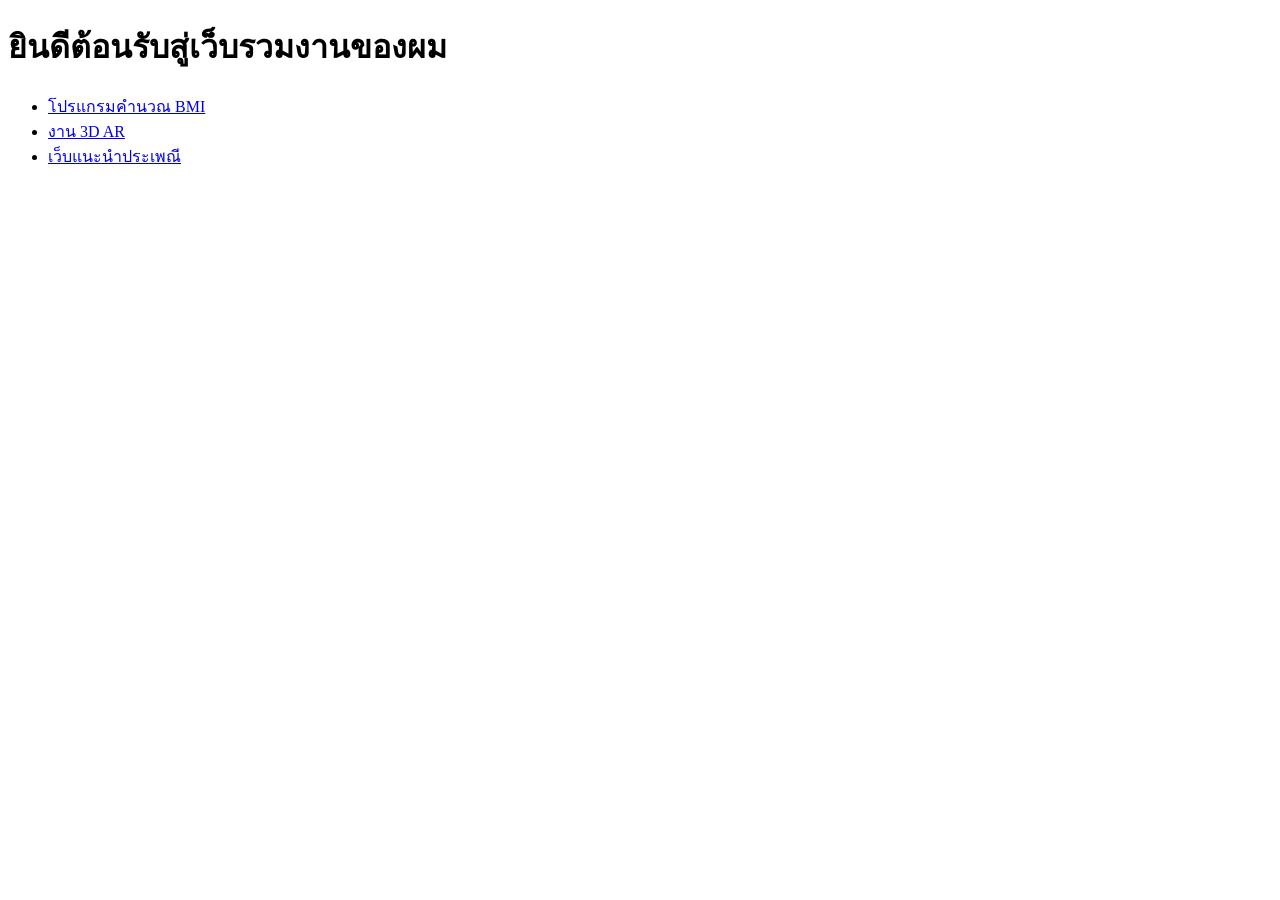
<file: index.html>
<!DOCTYPE html PUBLIC "-//W3C//DTD XHTML 1.0 Transitional//EN" "http://www.w3.org/TR/xhtml1/DTD/xhtml1-transitional.dtd">
<html xmlns="http://www.w3.org/1999/xhtml">
<head>
<meta http-equiv="Content-Type" content="text/html; charset=utf-8" />
<title>Untitled Document</title>
</head>

<body>
<h1>ยินดีต้อนรับสู่เว็บรวมงานของผม</h1>

<ul>
    <li><a href="bmi.html">โปรแกรมคำนวณ BMI</a></li>
    <li><a href="3dar.html">งาน 3D AR</a></li>
    <li><a href="tradition.html">เว็บแนะนำประเพณี</a></li>
</ul>
</body>
</html>
</file>
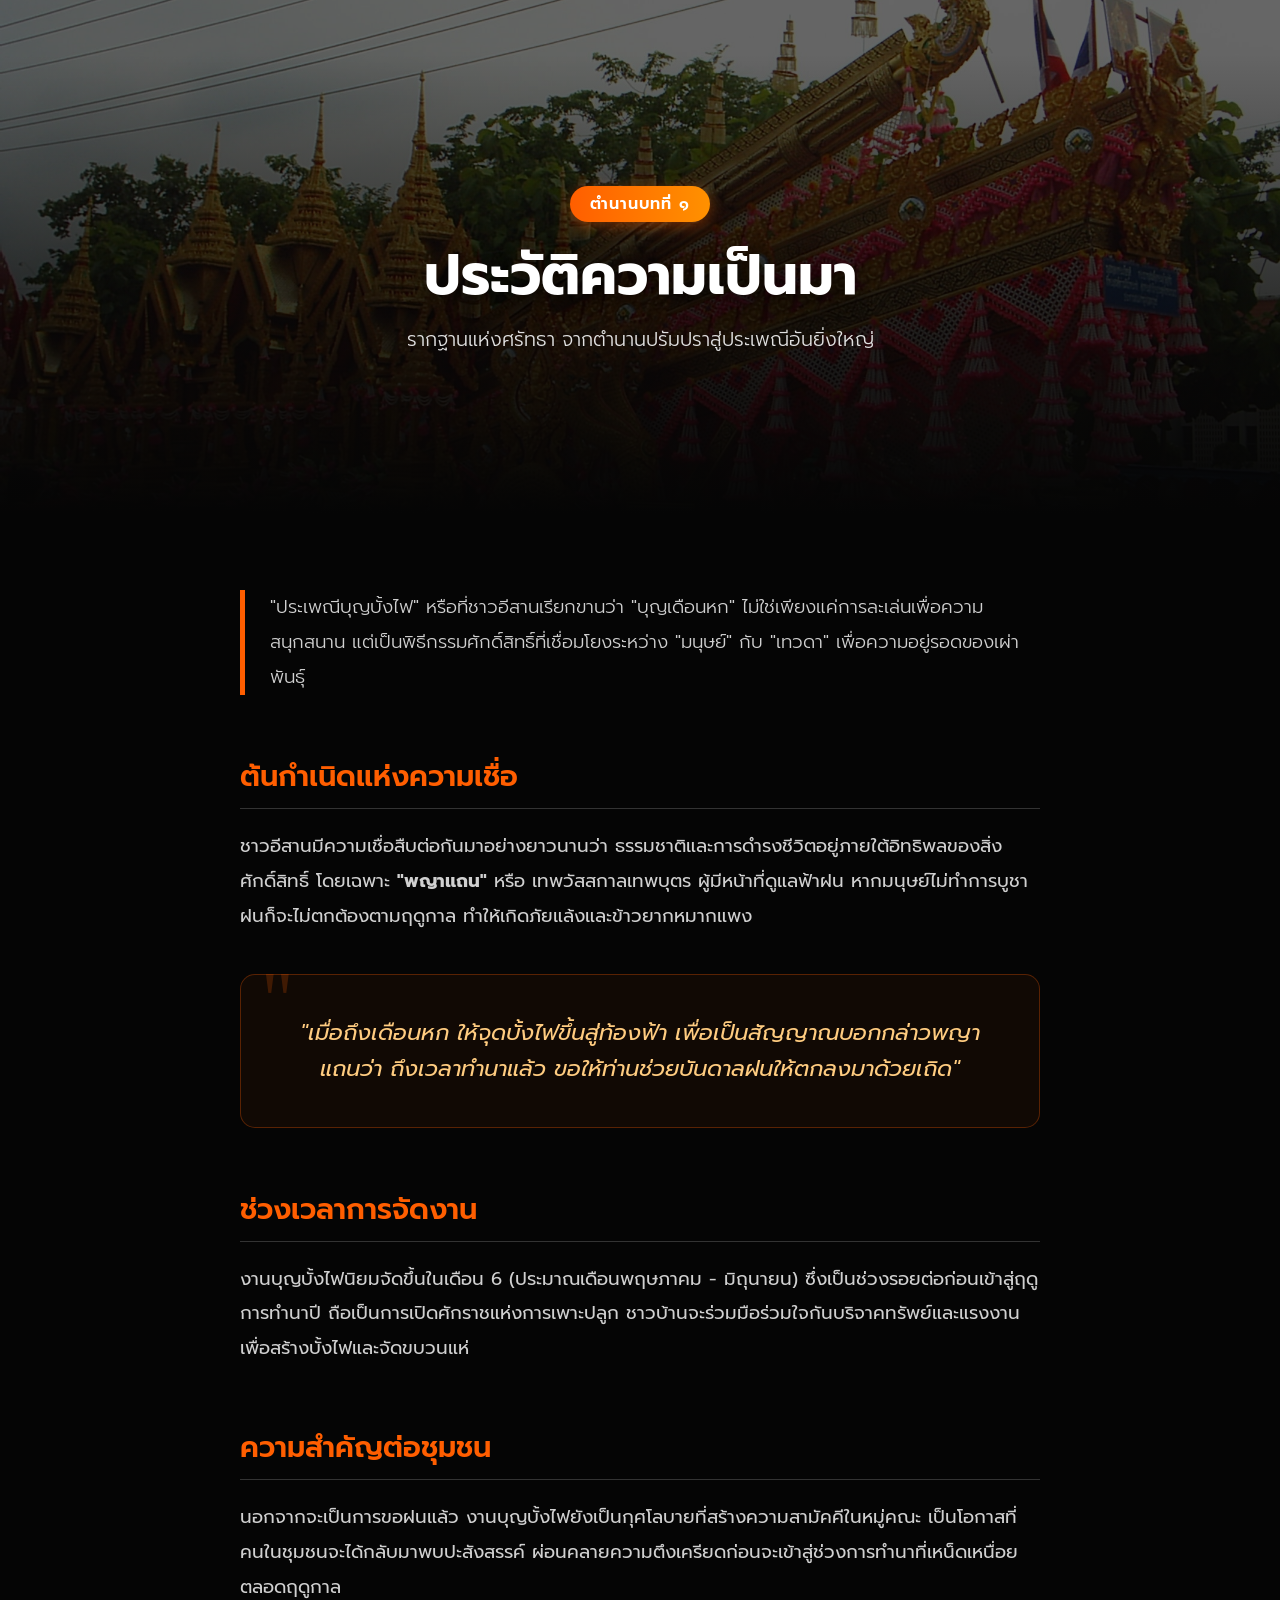
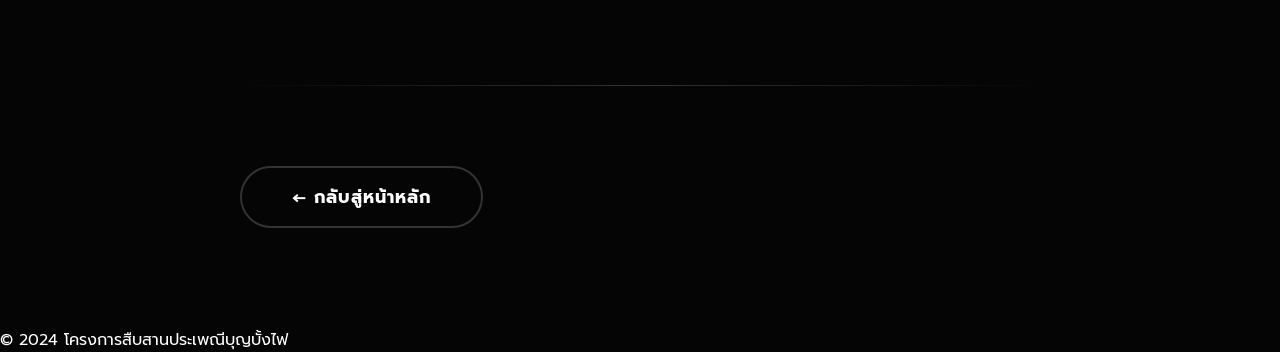
<file: n1.html>
<!DOCTYPE html>
<html lang="th">
<head>
    <meta charset="UTF-8">
    <meta name="viewport" content="width=device-width, initial-scale=1.0">
    <title>ประวัติความเป็นมา - บุญบั้งไฟ</title>
    <link href="https://fonts.googleapis.com/css2?family=Prompt:wght@300;400;600;700&display=swap" rel="stylesheet">
    <link rel="stylesheet" href="c4.css">
</head>
<body class="detail-page">

    <header class="detail-header">
        <div class="overlay-gradient"></div>
        <img src="n1.jpg" alt="ประวัติความเป็นมา" class="bg-img">
        
        <div class="header-content">
            <span class="category-badge">ตำนานบทที่ ๑</span>
            <h1>ประวัติความเป็นมา</h1>
            <p>รากฐานแห่งศรัทธา จากตำนานปรัมปราสู่ประเพณีอันยิ่งใหญ่</p>
        </div>
    </header>

    <article class="content-body">
        <div class="container-small">
            <p class="intro-text">
                "ประเพณีบุญบั้งไฟ" หรือที่ชาวอีสานเรียกขานว่า "บุญเดือนหก" ไม่ใช่เพียงแค่การละเล่นเพื่อความสนุกสนาน แต่เป็นพิธีกรรมศักดิ์สิทธิ์ที่เชื่อมโยงระหว่าง "มนุษย์" กับ "เทวดา" เพื่อความอยู่รอดของเผ่าพันธุ์
            </p>

            <h3>ต้นกำเนิดแห่งความเชื่อ</h3>
            <p>
                ชาวอีสานมีความเชื่อสืบต่อกันมาอย่างยาวนานว่า ธรรมชาติและการดำรงชีวิตอยู่ภายใต้อิทธิพลของสิ่งศักดิ์สิทธิ์ โดยเฉพาะ <strong>"พญาแถน"</strong> หรือ เทพวัสสกาลเทพบุตร ผู้มีหน้าที่ดูแลฟ้าฝน หากมนุษย์ไม่ทำการบูชา ฝนก็จะไม่ตกต้องตามฤดูกาล ทำให้เกิดภัยแล้งและข้าวยากหมากแพง
            </p>

            <div class="highlight-box">
                <p>
                    "เมื่อถึงเดือนหก ให้จุดบั้งไฟขึ้นสู่ท้องฟ้า เพื่อเป็นสัญญาณบอกกล่าวพญาแถนว่า ถึงเวลาทำนาแล้ว ขอให้ท่านช่วยบันดาลฝนให้ตกลงมาด้วยเถิด"
                </p>
            </div>

            <h3>ช่วงเวลาการจัดงาน</h3>
            <p>
                งานบุญบั้งไฟนิยมจัดขึ้นในเดือน 6 (ประมาณเดือนพฤษภาคม - มิถุนายน) ซึ่งเป็นช่วงรอยต่อก่อนเข้าสู่ฤดูการทำนาปี ถือเป็นการเปิดศักราชแห่งการเพาะปลูก ชาวบ้านจะร่วมมือร่วมใจกันบริจาคทรัพย์และแรงงานเพื่อสร้างบั้งไฟและจัดขบวนแห่
            </p>
            
            <h3>ความสำคัญต่อชุมชน</h3>
            <p>
                นอกจากจะเป็นการขอฝนแล้ว งานบุญบั้งไฟยังเป็นกุศโลบายที่สร้างความสามัคคีในหมู่คณะ เป็นโอกาสที่คนในชุมชนจะได้กลับมาพบปะสังสรรค์ ผ่อนคลายความตึงเครียดก่อนจะเข้าสู่ช่วงการทำนาที่เหน็ดเหนื่อยตลอดฤดูกาล
            </p>

            <hr class="divider">

            <a href="ประเพณี3.html" class="btn-back-home">
                <span>← กลับสู่หน้าหลัก</span>
            </a>
        </div>
    </article>

    <footer>
        <p>© 2024 โครงการสืบสานประเพณีบุญบั้งไฟ</p>
    </footer>

</body>
</html>
</file>
<file: c4.css>
/* =========================================
   MASTER CSS สำหรับหน้าเนื้อหา (n1 - n10)
   ========================================= */

/* --- 1. ตั้งค่าพื้นฐาน (Global Settings) --- */
* {
    box-sizing: border-box;
    margin: 0;
    padding: 0;
}

body {
    background-color: #050505; /* พื้นหลังสีดำเข้ม */
    font-family: 'Prompt', sans-serif; /* ฟอนต์หลัก */
    color: #ffffff;
    overflow-x: hidden; /* ป้องกันสกรอลบาร์แนวนอน */
    -webkit-font-smoothing: antialiased; /* ทำให้ตัวหนังสือคมชัด */
}

/* --- 2. ส่วนหัวภาพปก (Hero Section) --- */
.detail-header {
    position: relative;
    width: 100%;
    height: 60vh; /* ความสูง 60% ของหน้าจอ */
    display: flex;
    flex-direction: column;
    justify-content: center;
    align-items: center;
    text-align: center;
    overflow: hidden;
    padding: 20px;
}

/* ภาพพื้นหลัง (Background Image) */
.detail-header .bg-img {
    position: absolute;
    top: 0;
    left: 0;
    width: 100%;
    height: 100%;
    object-fit: cover;
    z-index: -1;
    filter: brightness(0.4); /* ปรับภาพให้มืดลง 60% เพื่อให้อ่านตัวหนังสือออก */
    transition: transform 10s ease; /* เอฟเฟกต์ซูมช้าๆ */
}

/* เอฟเฟกต์ไล่เฉดสีดำจากด้านล่าง */
.overlay-gradient {
    position: absolute;
    bottom: 0;
    left: 0;
    width: 100%;
    height: 100%;
    background: linear-gradient(to top, #050505 5%, transparent 90%);
    z-index: 0;
}

/* กล่องข้อความบนภาพปก */
.header-content {
    z-index: 2;
    max-width: 900px;
    animation: fadeUp 1s ease-out; /* เรียกใช้ Animation ลอยขึ้น */
}

/* ป้ายหมวดหมู่ (Badge) */
.category-badge {
    display: inline-block;
    background: linear-gradient(90deg, #ff5e00, #ff9100); /* สีส้มไล่เฉด */
    color: white;
    padding: 6px 20px;
    border-radius: 50px;
    font-size: 1rem;
    margin-bottom: 20px;
    font-weight: 600;
    letter-spacing: 1px;
    box-shadow: 0 4px 15px rgba(255, 94, 0, 0.4);
    text-transform: uppercase;
}

/* หัวข้อหลัก (H1) */
.detail-header h1 {
    font-size: 3.5rem;
    color: white;
    margin-bottom: 15px;
    text-shadow: 0 5px 20px rgba(0,0,0,0.8);
    font-weight: 700;
    line-height: 1.2;
}

/* คำโปรยใต้หัวข้อ */
.detail-header p {
    font-size: 1.2rem;
    color: #e0e0e0;
    font-weight: 300;
    max-width: 700px;
    margin: 0 auto;
}

/* --- 3. ส่วนเนื้อหาบทความ (Content Body) --- */
.content-body {
    background-color: #050505;
    padding: 50px 20px 100px 20px;
    min-height: 60vh;
}

.container-small {
    max-width: 800px; /* บีบเนื้อหาให้อยู่ตรงกลาง อ่านง่าย */
    margin: 0 auto;
}

/* ข้อความเกริ่นนำ (Intro Text) */
.intro-text {
    font-size: 1.3rem;
    color: #ffffff;
    font-weight: 300;
    line-height: 1.8;
    margin-bottom: 40px;
    border-left: 5px solid #ff5e00; /* เส้นสีส้มด้านหน้า */
    padding-left: 25px;
}

/* หัวข้อย่อย (H3) */
.content-body h3 {
    color: #ff5e00;
    font-size: 1.8rem;
    margin-top: 60px;
    margin-bottom: 20px;
    border-bottom: 1px solid #333;
    padding-bottom: 10px;
    font-weight: 600;
}

/* ย่อหน้าปกติ (Paragraph) */
.content-body p {
    font-size: 1.15rem;
    line-height: 1.9;
    margin-bottom: 25px;
    color: #d0d0d0;
}

/* รายการ (List) */
.content-body ul {
    margin-bottom: 30px;
    padding-left: 20px;
}

.content-body ul li {
    font-size: 1.1rem;
    line-height: 1.8;
    color: #d0d0d0;
    margin-bottom: 10px;
    list-style-type: square; /* หัวข้อสี่เหลี่ยม */
}

.content-body ul li strong {
    color: #ff9100; /* ตัวหนาสีส้มอ่อน */
}

/* กล่องข้อความไฮไลท์ (Quote Box) */
.highlight-box {
    background: rgba(255, 94, 0, 0.05); /* สีส้มจางๆ */
    border: 1px solid rgba(255, 94, 0, 0.3);
    padding: 40px;
    border-radius: 15px;
    margin: 40px 0;
    text-align: center;
    position: relative;
}

/* ไอคอนเครื่องหมายคำพูด (ตกแต่ง) */
.highlight-box::before {
    content: '"';
    font-size: 5rem;
    position: absolute;
    top: -20px;
    left: 20px;
    color: rgba(255, 94, 0, 0.2);
    font-family: serif;
}

.highlight-box p {
    font-style: italic;
    color: #ffcc80;
    font-size: 1.4rem;
    margin: 0;
    line-height: 1.6;
}

/* เส้นคั่น (Divider) */
.divider {
    border: 0;
    height: 1px;
    background: linear-gradient(to right, transparent, #333, transparent);
    margin: 80px 0;
}

/* --- 4. ปุ่มกลับหน้าหลัก (Back Button) --- */
.btn-container {
    text-align: center;
    margin-top: 40px;
}

.btn-back-home {
    display: inline-block;
    padding: 16px 50px;
    background: transparent;
    color: white;
    text-decoration: none;
    border-radius: 50px;
    transition: all 0.3s ease;
    border: 2px solid #333;
    font-weight: bold;
    font-size: 1.1rem;
    text-transform: uppercase;
    letter-spacing: 1px;
}

.btn-back-home:hover {
    background: #ff5e00;
    border-color: #ff5e00;
    color: white;
    transform: translateY(-5px); /* ลอยขึ้นเมื่อเอาเมาส์ชี้ */
    box-shadow: 0 10px 25px rgba(255, 94, 0, 0.4); /* เงาสีส้ม */
}

/* --- 5.
</file>
